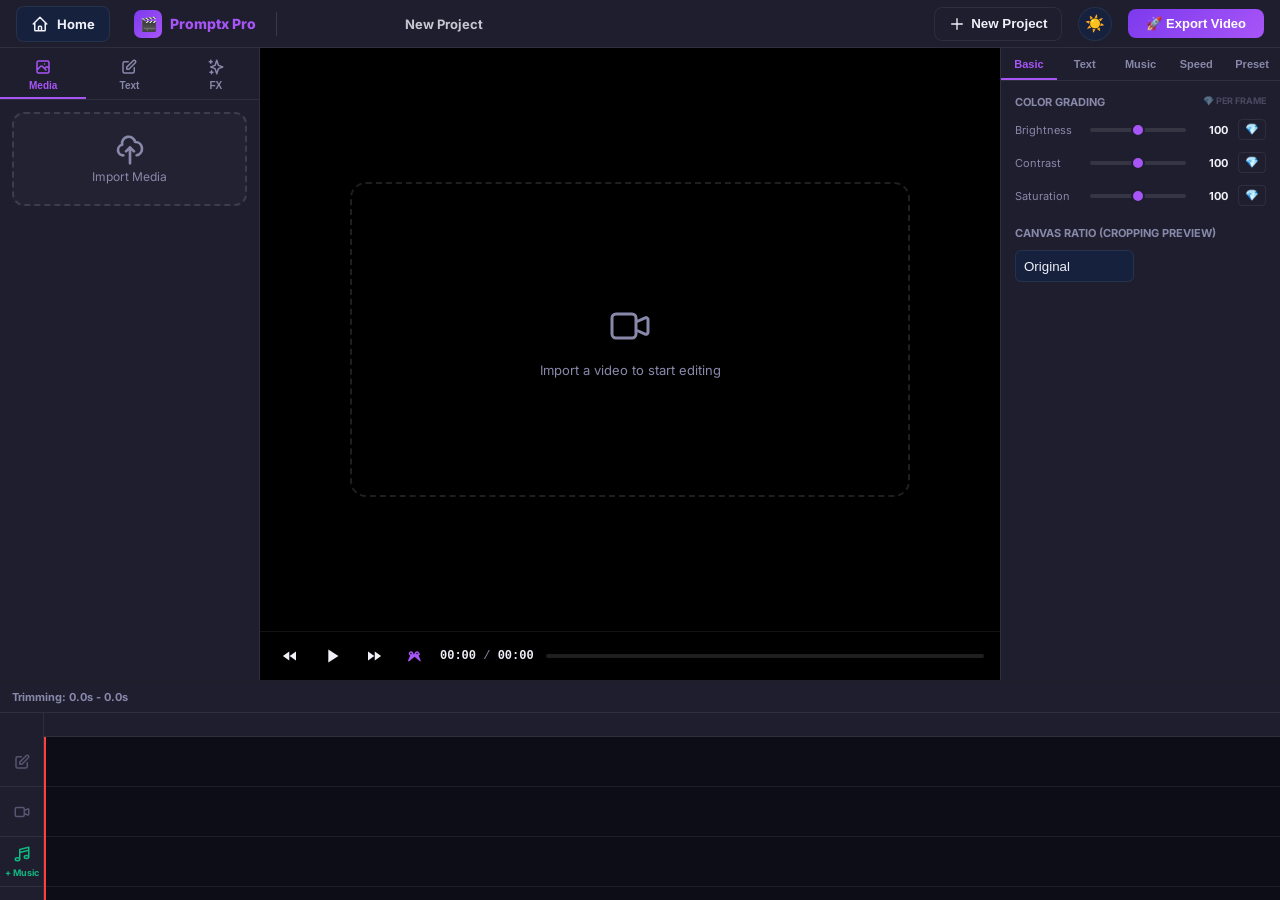
<file: templates/editor.html>
<!DOCTYPE html>
<html lang="en" data-theme="dark">
<head>
  <meta charset="UTF-8">
  <meta name="viewport" content="width=device-width, initial-scale=1.0">
  <title>Promptx Studio — Pro Editor</title>
  <link rel="preconnect" href="https://fonts.googleapis.com">
  <link href="https://fonts.googleapis.com/css2?family=Inter:wght@400;500;600;700;800&family=Bebas+Neue&family=Pacifico&display=swap" rel="stylesheet">
  <style>
    *, *::before, *::after { box-sizing: border-box; margin: 0; padding: 0; }

    :root {
      /* Light Theme Refined */
      --bg: #f8fafc;
      --bg2: #f1f5f9;
      --bg3: #ffffff;
      --card: #ffffff;
      --panel: #ffffff;
      --border: rgba(0,0,0,0.06);
      --border2: rgba(0,0,0,0.12);
      --accent: #6d28d9;
      --accent2: #7c3aed;
      --accent-rgb: 109,40,217;
      --text: #0f172a;
      --muted: #64748b;
      --muted2: #94a3b8;
      --timeline-bg: #f8fafc;
      --track-header-bg: #f1f5f9;
      --clip-bg: linear-gradient(135deg, #6366f1, #8b5cf6);
      --clip-border: #4f46e5;
      --waveform: rgba(255,255,255,0.4);
      --playhead: #ef4444;
      --slider-track: #e2e8f0;
      --radius: 8px;
      --radius2: 12px;
      --transition: 0.18s ease;
      --topbar-h: 48px;
      --lpanel-w: 260px;
      --rpanel-w: 280px;
      --timeline-h: 220px;
      --control-bg: rgba(255,255,255,0.85);
    }

    :root[data-theme="dark"] {
      --bg: #1a1a2e;
      --bg2: #16213e;
      --bg3: #0f3460;
      --card: #1e1e2e;
      --panel: #141420;
      --border: rgba(255,255,255,0.07);
      --border2: rgba(255,255,255,0.12);
      --accent: #7c3aed;
      --accent2: #a855f7;
      --accent-rgb: 124,58,237;
      --text: #f0f0f8;
      --muted: #8888aa;
      --muted2: #555570;
      --timeline-bg: #0d0d18;
      --track-header-bg: #1e1e2e;
      --clip-bg: #1a3a5c;
      --clip-border: #2a5f8f;
      --waveform: #3a5a7c;
      --playhead: #7c3aed;
      --slider-track: rgba(255,255,255,0.1);
      --control-bg: rgba(0,0,0,0.85);
    }

    html, body {
      height: 100%;
      overflow: hidden;
      font-family: 'Inter', sans-serif;
      background: var(--panel);
      color: var(--text);
      font-size: 13px;
    }

    /* ─── LAYOUT ─── */
    .editor-root {
      display: grid;
      grid-template-rows: var(--topbar-h) minmax(0, 1fr) var(--timeline-h);
      grid-template-columns: var(--lpanel-w) minmax(0, 1fr) var(--rpanel-w);
      grid-template-areas:
        "topbar topbar topbar"
        "left   center right"
        "timeline timeline timeline";
      height: 100vh;
      width: 100vw;
      overflow: hidden;
    }

    /* ─── TOP BAR ─── */
    .editor-topbar {
      grid-area: topbar;
      background: var(--card);
      border-bottom: 1px solid var(--border);
      display: flex;
      align-items: center;
      padding: 0 16px;
      gap: 12px;
      z-index: 100;
    }

    .topbar-logo {
      display: flex;
      align-items: center;
      gap: 8px;
      font-weight: 800;
      font-size: 14px;
      color: var(--accent2);
      text-decoration: none;
      margin-right: 8px;
    }

    .topbar-logo-icon { width: 28px; height: 28px; background: linear-gradient(135deg, var(--accent), var(--accent2)); border-radius: 7px; display: flex; align-items: center; justify-content: center; font-size: 14px; }
    .topbar-divider { width: 1px; height: 24px; background: var(--border2); }
    .topbar-btn { background: none; border: none; color: var(--muted); cursor: pointer; padding: 6px 8px; border-radius: var(--radius); font-size: 13px; display: flex; align-items: center; gap: 5px; transition: all var(--transition); white-space: nowrap; }
    .topbar-btn:hover { color: var(--text); background: rgba(255,255,255,0.06); }
    .topbar-btn svg { width: 15px; height: 15px; flex-shrink: 0; }
    .topbar-title { flex: 1; text-align: center; font-weight: 700; font-size: 13px; color: var(--text); opacity: 0.8; }
    .topbar-export { background: linear-gradient(135deg, var(--accent), var(--accent2)); color: #fff; border: none; padding: 7px 18px; border-radius: var(--radius); font-weight: 700; font-size: 13px; cursor: pointer; transition: all var(--transition); display: flex; align-items: center; gap: 6px; }
    .topbar-export:hover { opacity: 0.88; transform: translateY(-1px); }
    .topbar-export:disabled { opacity: 0.5; cursor: not-allowed; transform: none; }

    .theme-toggle {
      background: var(--bg2);
      border: 1px solid var(--border);
      color: var(--text);
      width: 34px;
      height: 34px;
      border-radius: 50%;
      cursor: pointer;
      display: flex;
      align-items: center;
      justify-content: center;
      transition: all var(--transition);
      font-size: 16px;
    }
    .theme-toggle:hover {
      background: var(--bg3);
      border-color: var(--accent);
      transform: scale(1.05);
    }

    /* ─── LEFT PANEL ─── */
    .editor-left { grid-area: left; background: var(--card); border-right: 1px solid var(--border); display: flex; flex-direction: column; overflow: hidden; }
    .left-tabs { display: flex; border-bottom: 1px solid var(--border); overflow-x: auto; scrollbar-width: none; flex-shrink: 0; }
    .left-tab { flex: 1; min-width: 52px; padding: 10px 4px 8px; border: none; background: none; color: var(--muted); cursor: pointer; font-size: 10px; font-weight: 700; text-align: center; display: flex; flex-direction: column; align-items: center; gap: 4px; transition: all var(--transition); position: relative; }
    .left-tab svg { width: 18px; height: 18px; }
    .left-tab:hover { color: var(--text); background: var(--bg2); }
    .left-tab.active { color: var(--accent2); }
    .left-tab.active::after { content: ''; position: absolute; bottom: 0; left: 0; right: 0; height: 2px; background: var(--accent2); }
    .left-panel-body { flex: 1; overflow-y: auto; padding: 12px; scrollbar-width: thin; scrollbar-color: var(--border2) transparent; }
    .left-panel-section { display: none; }
    .left-panel-section.active { display: block; }
    .panel-label { font-size: 10px; font-weight: 700; color: var(--muted); text-transform: uppercase; letter-spacing: 0.08em; margin-bottom: 8px; margin-top: 12px; }
    .panel-label:first-child { margin-top: 0; }

    /* Upload Area */
    .upload-zone { border: 2px dashed var(--border2); border-radius: var(--radius2); padding: 20px 12px; text-align: center; cursor: pointer; transition: all var(--transition); color: var(--muted); font-size: 12px; background: rgba(255,255,255,0.02); }
    .upload-zone:hover { border-color: var(--accent); color: var(--accent2); background: rgba(var(--accent-rgb),0.05); }
    .media-grid { display: grid; grid-template-columns: 1fr 1fr; gap: 6px; margin-top: 10px; }
    .effect-grid { display: grid; grid-template-columns: 1fr 1fr 1fr; gap: 8px; margin-top: 8px; }
    .effect-card { aspect-ratio: 1; background: var(--bg2); border: 1px solid var(--border); border-radius: 8px; cursor: pointer; display: flex; flex-direction: column; align-items: center; justify-content: center; gap: 4px; font-size: 10px; font-weight: 600; color: var(--muted); transition: all var(--transition); text-align: center; padding: 6px; }
    .effect-card:hover { border-color: var(--accent); color: var(--accent2); }
    .effect-card.active { border-color: var(--accent); background: rgba(var(--accent-rgb),0.12); color: var(--accent2); }

    /* ─── CENTER PLAYER ─── */
    .home-btn { 
      display: flex; align-items: center; gap: 8px; 
      text-decoration: none; color: var(--text); font-weight: 700; 
      padding: 8px 14px; border-radius: 8px; transition: var(--transition);
      background: var(--bg2); border: 1px solid var(--border);
    }
    .home-btn:hover { background: var(--bg3); color: var(--accent); border-color: var(--accent); }
    .topbar-action { display: flex; align-items: center; gap: 8px; }
    .new-proj-btn { background: none; border: 1px solid var(--border); color: var(--text); padding: 8px 14px; border-radius: 8px; cursor: pointer; display: flex; align-items: center; gap: 6px; font-weight: 600; transition: var(--transition); }
    .new-proj-btn:hover { background: var(--bg2); border-color: var(--accent); color: var(--accent); }
    .editor-center { 
      grid-area: center; 
      background: #000; 
      display: flex; 
      flex-direction: column; 
      position: relative; 
      overflow: hidden; 
      height: 100%;
    }
    .player-area { 
      flex: 1; 
      width: 100%; 
      display: flex; 
      align-items: center; 
      justify-content: center; 
      position: relative; 
      overflow: hidden; 
      padding: 20px;
    }
    #manualVideoContainer {
      position: relative;
      width: 100%;
      height: 100%;
      display: flex;
      align-items: center;
      justify-content: center;
      overflow: hidden;
    }
    #manualVideo {
      width: 100%;
      height: 100%;
      object-fit: contain; /* Will be toggled to cover on ratio change */
      display: block;
      box-shadow: 0 0 40px rgba(0,0,0,0.5);
    }
    #textOverlayContainer {
      position: absolute;
      pointer-events: none;
      overflow: visible;
    }
    .text-overlay { position: absolute; transform: translate(-50%, -50%); cursor: move; padding: 8px 14px; border-radius: 6px; font-weight: 700; user-select: none; border: 2px solid transparent; transition: border-color 0.15s; pointer-events: all; }
    .text-overlay.selected { border-color: var(--accent); }
    .resize-handle { position: absolute; width: 10px; height: 10px; border-radius: 50%; background: var(--accent); border: 2px solid white; cursor: nwse-resize; }
    .handle-br { bottom: -5px; right: -5px; }

    .video-placeholder-center { width: 100%; aspect-ratio: 16/9; max-width: min(80%, 700px); display: flex; flex-direction: column; align-items: center; justify-content: center; border: 2px dashed var(--border2); border-radius: 16px; color: var(--muted); gap: 12px; cursor: pointer; transition: all var(--transition); }
    .player-controls { width: 100%; background: var(--control-bg); backdrop-filter: blur(12px); border-top: 1px solid var(--border); padding: 8px 16px; display: flex; align-items: center; gap: 12px; flex-shrink: 0; }
    .ctrl-btn { background: none; border: none; color: var(--text); cursor: pointer; padding: 5px; border-radius: 6px; display: flex; align-items: center; justify-content: center; transition: all var(--transition); }
    .ctrl-btn svg { width: 18px; height: 18px; }
    .play-btn svg { width: 22px; height: 22px; fill: var(--text); }
    .timecode { font-family: 'Courier New', monospace; font-size: 12px; color: var(--muted); }
    .timecode span { color: var(--text); font-weight: 700; }
    .seek-bar-wrap { flex: 1; height: 4px; background: var(--border2); border-radius: 2px; position: relative; cursor: pointer; }
    #seekProgress { height: 100%; background: var(--accent2); border-radius: 2px; }
    #manualSeek { position: absolute; inset: -6px 0; width: 100%; opacity: 0; cursor: pointer; }

    /* Overlay */
    .editor-overlay { position: absolute; inset: 0; background: rgba(0,0,0,0.9); display: none; flex-direction: column; align-items: center; justify-content: center; z-index: 500; gap: 16px; }
    .editor-overlay.active { display: flex; }
    .overlay-spinner { width: 44px; height: 44px; border: 3px solid rgba(var(--accent-rgb),0.2); border-top-color: var(--accent2); border-radius: 50%; animation: spin 0.8s linear infinite; }
    @keyframes spin { to { transform: rotate(360deg); } }

    /* ─── RIGHT PANEL ─── */
    .editor-right { grid-area: right; background: var(--card); border-left: 1px solid var(--border); display: flex; flex-direction: column; overflow: hidden; }
    .right-tabs { display: flex; border-bottom: 1px solid var(--border); flex-shrink: 0; }
    .right-tab { flex: 1; padding: 10px 4px; border: none; background: none; color: var(--muted); cursor: pointer; font-size: 11px; font-weight: 700; position: relative; text-align: center; }
    .right-tab.active { color: var(--accent2); }
    .right-tab.active::after { content: ''; position: absolute; bottom: 0; left: 0; right: 0; height: 2px; background: var(--accent2); }
    .right-panel-body { flex: 1; overflow-y: auto; overflow-x: hidden; padding: 14px; scrollbar-width: thin; }
    .right-panel-section { display: none; }
    .right-panel-section.active { display: block; }
    .prop-group { margin-bottom: 20px; }
    .prop-label { font-size: 11px; font-weight: 700; color: var(--muted); text-transform: uppercase; margin-bottom: 10px; display: flex; justify-content: space-between; }
    .prop-row { display: flex; align-items: center; gap: 10px; margin-bottom: 12px; }
    .prop-row label { font-size: 11px; color: var(--muted); min-width: 65px; }
    .prop-slider { flex: 1; min-width: 0; -webkit-appearance: none; height: 4px; background: var(--slider-track); border-radius: 2px; }
    .prop-slider::-webkit-slider-thumb { -webkit-appearance: none; width: 14px; height: 14px; background: var(--accent2); border-radius: 50%; border: 2px solid var(--card); }
    .prop-value { font-size: 11px; font-weight: 700; min-width: 32px; text-align: right; }
    .kf-btn { background: none; border: 1px solid var(--border); padding: 3px 6px; border-radius: 4px; color: var(--muted2); cursor: pointer; font-size: 11px; }
    .kf-btn.active { border-color: var(--accent); color: var(--accent); filter: drop-shadow(0 0 4px var(--accent)); }

    /* ─── TIMELINE ─── */
    .editor-timeline { grid-area: timeline; background: var(--timeline-bg); border-top: 1px solid var(--border); display: flex; flex-direction: column; overflow: hidden; position: relative; }
    .timeline-toolbar { height: 32px; background: var(--card); border-bottom: 1px solid var(--border); display: flex; align-items: center; padding: 0 12px; gap: 12px; z-index: 60; }
    
    .timeline-container { flex: 1; display: flex; position: relative; overflow: hidden; }
    
    .timeline-headers { width: 44px; background: var(--track-header-bg); border-right: 1px solid var(--border); flex-shrink: 0; display: flex; flex-direction: column; padding-top: 24px; z-index: 60; }
    .track-header { height: 50px; border-bottom: 1px solid var(--border); display: flex; align-items: center; justify-content: center; color: var(--muted2); }
    .track-header svg { width: 18px; height: 18px; }
    
    .timeline-scroll { flex: 1; overflow-x: auto; position: relative; scrollbar-width: thin; scrollbar-color: var(--border2) transparent; }
    .timeline-inner { min-width: 100%; height: 100%; position: relative; }
    .tl-ruler { position: absolute; top: 0; left: 0; right: 0; background: var(--card); border-bottom: 1px solid var(--border); height: 24px; z-index: 55; }
    
    .tl-tracks-container { padding-top: 24px; display: flex; flex-direction: column; }
    .tl-track { position: relative; height: 50px; border-bottom: 1px solid var(--border); width: 100%; }
    
    /* Clip Colors */
    .video-clip { position: absolute; top: 4px; bottom: 4px; border-radius: 6px; overflow: hidden; display: flex; align-items: center; cursor: pointer; border: 1.5px solid var(--clip-border); }
    .clip-media { background: var(--clip-bg); box-shadow: 0 1px 3px rgba(0,0,0,0.1); }
    .clip-text { background: #7c3aed; border-color: #a78bfa; }
    .clip-music { background: linear-gradient(90deg, #059669, #10b981); border-color: #065e49; }
    .clip-music-wave { position: absolute; inset: 0; display:flex; align-items:center; justify-content:center; gap:2px; pointer-events:none; padding: 0 14px; overflow:hidden; }
    .clip-music-wave span { display:inline-block; width:2px; border-radius:1px; background:rgba(255,255,255,0.5); animation: waveBar 0.8s ease-in-out infinite alternate; }
    .clip-music-wave span:nth-child(2n) { animation-delay: 0.2s; }
    .clip-music-wave span:nth-child(3n) { animation-delay: 0.4s; }
    @keyframes waveBar { from { height: 4px; } to { height: 100%; } }
    .track-header.music-header { cursor: pointer; color: #10b981; gap: 4px; flex-direction: column; font-size: 9px; font-weight: 700; }
    .track-header.music-header:hover { background: rgba(16,185,129,0.1); }
    
    .clip-label { position: absolute; left: 10px; font-size: 10px; font-weight: 700; color: #fff; white-space: nowrap; pointer-events: none; z-index: 5; text-shadow: 0 1px 2px rgba(0,0,0,0.5); }
    .clip-thumb-strip { display: flex; height: 100%; width: 100%; pointer-events: none; opacity: 0.6; }
    .clip-thumb { height: 100%; flex-shrink: 0; object-fit: cover; }

    .trim-handle { position: absolute; top: 0; bottom: 0; width: 12px; background: rgba(255,255,255,0.25); cursor: ew-resize; z-index: 10; display: flex; align-items: center; justify-content: center; }
    .trim-handle:hover { background: var(--accent2); }
    .trim-handle::after { content: ''; width: 2px; height: 30%; background: #fff; border-radius: 1px; }
    .trim-handle-l { left: 0; border-radius: 4px 0 0 4px; }
    .trim-handle-r { right: 0; border-radius: 0 4px 4px 0; }
    .playhead { position: absolute; top: 0; bottom: 0; width: 2px; background: #ff3e3e; pointer-events: none; z-index: 50; }
    .playhead::before { content: ''; position: absolute; top: 0; left: -5px; width: 12px; height: 12px; background: #ff3e3e; border-radius: 2px 2px 50% 50%; }

    /* VFX Classes & Animation Keyframes */
    .vfx-vhs { filter: saturate(1.2) contrast(1.1); position: relative; }
    .vfx-vhs::after { content: ''; position: absolute; inset: 0; background: linear-gradient(transparent 50%, rgba(0,0,0,0.1) 50%); background-size: 100% 4px; pointer-events: none; opacity: 0.3; }
    .vfx-glitch { animation: glitch 0.2s infinite; }
    @keyframes glitch { 0% { transform: translate(0); } 20% { transform: translate(-2px, 1px); } 40% { transform: translate(-2px, -1px); } 60% { transform: translate(2px, 1px); } 80% { transform: translate(2px, -1px); } 100% { transform: translate(0); } }
    .vfx-grain::after { content: ''; position: absolute; inset: 0; background-image: url("https://www.transparenttextures.com/patterns/p6-dark.png"); opacity: 0.15; pointer-events: none; animation: grain 0.3s steps(5) infinite; }
    @keyframes grain { 0%, 100% { transform: translate(0,0); } 50% { transform: translate(-2%, -2%); } }

    @keyframes text-fade { 0% { opacity: 0; } 100% { opacity: 1; } }
    @keyframes text-pop { 0% { transform: translate(-50%, -50%) scale(0); opacity: 0; } 60% { transform: translate(-50%, -50%) scale(1.15); opacity: 1; } 100% { transform: translate(-50%, -50%) scale(1); opacity: 1; } }
    @keyframes text-slide { 0% { transform: translate(-50%, calc(-50% + 80px)); opacity: 0; } 100% { transform: translate(-50%, -50%); opacity: 1; } }
    @keyframes text-zoom { 0% { transform: translate(-50%, -50%) scale(3); opacity: 0; } 100% { transform: translate(-50%, -50%) scale(1); opacity: 1; } }
    @keyframes text-spin { 0% { transform: translate(-50%, -50%) rotate(-180deg) scale(0); opacity: 0; } 100% { transform: translate(-50%, -50%) rotate(0) scale(1); opacity: 1; } }

    @keyframes vid-fade { 0% { opacity: 0; } 100% { opacity: 1; } }
    @keyframes vid-pop { 0% { transform: scale(0.8); opacity: 0; } 100% { transform: scale(1); opacity: 1; } }
    @keyframes vid-slide { 0% { transform: translateY(50px); opacity: 0; } 100% { transform: translateY(0); opacity: 1; } }
    @keyframes vid-zoom { 0% { transform: scale(1.5); opacity: 0; } 100% { transform: scale(1); opacity: 1; } }
    @keyframes vid-spin { 0% { transform: rotate(-180deg) scale(0); opacity: 0; } 100% { transform: rotate(0) scale(1); opacity: 1; } }

    /* Progress Bar Styles */
    .progress-container { width: 80%; max-width: 300px; height: 10px; background: var(--border2); border-radius: 5px; overflow: hidden; margin-top: 15px; position: relative; }
    #exportProgress { height: 100%; width: 0%; background: linear-gradient(90deg, var(--accent), var(--accent2)); transition: width 0.3s ease; }
    #exportPercent { font-size: 14px; font-weight: 700; color: var(--accent2); margin-top: 8px; }

    /* Tab Switch Classes */
    .hidden { display: none !important; }

    /* ─── MOBILE RESPONSIVENESS ─── */
    @media (max-width: 850px) {
      .editor-root {
        height: auto;
        min-height: 100vh;
        width: 100vw;
        display: flex;
        flex-direction: column;
        overflow-y: auto;
        overflow-x: hidden;
      }

      .editor-topbar {
        height: 56px;
        padding: 0 10px;
        justify-content: space-between;
        position: sticky;
        top: 0;
        mask-image: none;
      }
      
      .home-btn, .new-proj-btn {
        width: 40px;
        height: 40px;
        padding: 0;
        justify-content: center;
        font-size: 0 !important; /* Hide text */
      }
      .home-btn svg, .new-proj-btn svg { width: 22px; height: 22px; margin: 0; }
      
      .topbar-logo { font-size: 0 !important; margin: 0; }
      .topbar-logo-icon { width: 34px; height: 34px; font-size: 18px; }
      
      .topbar-divider, .topbar-title { display: none; }
      
      .editor-center {
        order: 1;
        height: auto;
        min-height: 380px;
        aspect-ratio: 1;
      }
      .player-area { padding: 10px; }
      #manualVideoContainer { width: 100%; height: 100%; max-width: 100% !important; max-height: 100% !important; }

      .editor-left {
        order: 2;
        border-right: none;
        border-bottom: 1px solid var(--border);
        height: 320px;
        flex: none;
      }
      
      .editor-right {
        order: 3;
        border-left: none;
        border-bottom: 1px solid var(--border);
        height: 320px;
        flex: none;
      }
      
      .editor-timeline {
        order: 4;
        height: 220px;
        width: 100%;
        flex: none;
      }

      .left-tab, .right-tab {
        padding: 12px 6px;
        font-size: 11px;
      }
      
      .prop-row label {
        min-width: 50px;
        font-size: 10px;
      }
      
      .timeline-headers { width: 44px; }
      .timeline-toolbar { height: 40px; }
      
      .topbar-action { gap: 6px; }
      .topbar-export {
        padding: 7px 12px;
        font-size: 12px;
        white-space: nowrap;
      }
    }
  </style>
</head>
<body>

<div class="editor-root">
  <!-- TOP BAR -->
  <header class="editor-topbar">
    <a href="/" class="home-btn" title="Back to Home">
      <svg fill="none" stroke="currentColor" viewBox="0 0 24 24" width="18"><path stroke-linecap="round" stroke-linejoin="round" stroke-width="2" d="M3 12l2-2m0 0l7-7 7 7M5 10v10a1 1 0 001 1h3m10-11l2 2m-2-2v10a1 1 0 01-1 1h-3m-6 0a1 1 0 001-1v-4a1 1 0 011-1h2a1 1 0 011 1v4a1 1 0 001 1m-6 0h6"/></svg>
      Home
    </a>
    <div class="topbar-logo" style="margin-left: 12px;"><div class="topbar-logo-icon">🎬</div> Promptx Pro</div>
    <div class="topbar-divider"></div>
    <div class="topbar-title" id="projectTitle">New Project</div>
    
    <div style="flex: 1;"></div>
    
    <div class="topbar-action">
      <button class="new-proj-btn" id="newProjectBtn">
         <svg fill="none" stroke="currentColor" viewBox="0 0 24 24" width="16"><path stroke-linecap="round" stroke-linejoin="round" stroke-width="2" d="M12 4v16m8-8H4"/></svg>
         New Project
      </button>
      <button id="themeToggle" class="theme-toggle" title="Toggle Theme" style="margin: 0 8px;">
        <span id="themeIcon">🌙</span>
      </button>
      <button class="topbar-export" id="exportBtn">🚀 Export Video</button>
    </div>
  </header>

  <!-- LEFT PANEL -->
  <aside class="editor-left">
    <nav class="left-tabs">
      <button class="left-tab active" data-tab="media">
        <svg fill="none" stroke="currentColor" viewBox="0 0 24 24"><path stroke-linecap="round" stroke-linejoin="round" stroke-width="2" d="M4 16l4.586-4.586a2 2 0 012.828 0L16 16m-2-2l1.586-1.586a2 2 0 012.828 0L20 14m-6-6h.01M6 20h12a2 2 0 002-2V6a2 2 0 00-2-2H6a2 2 0 00-2 2v12a2 2 0 002 2z"/></svg>
        Media
      </button>
      <button class="left-tab" data-tab="text">
        <svg fill="none" stroke="currentColor" viewBox="0 0 24 24"><path stroke-linecap="round" stroke-linejoin="round" stroke-width="2" d="M11 5H6a2 2 0 00-2 2v11a2 2 0 002 2h11a2 2 0 002-2v-5m-1.414-9.414a2 2 0 112.828 2.828L11.828 15H9v-2.828l8.586-8.586z"/></svg>
        Text
      </button>
      <button class="left-tab" data-tab="fx">
        <svg fill="none" stroke="currentColor" viewBox="0 0 24 24"><path stroke-linecap="round" stroke-linejoin="round" stroke-width="2" d="M5 3v4M3 5h4M6 17v4m-2-2h4m5-16l2.286 6.857L21 12l-5.714 2.143L13 21l-2.286-6.857L5 12l5.714-2.143L13 3z"/></svg>
        FX
      </button>
    </nav>
    <div class="left-panel-body">
      <div id="media-panel" class="left-panel-section active">
        <div class="upload-zone" onclick="document.getElementById('fileIn').click()">
          <svg fill="none" stroke="currentColor" viewBox="0 0 24 24" style="width:32px; height:32px;"><path stroke-linecap="round" stroke-linejoin="round" stroke-width="2" d="M7 16a4 4 0 01-.88-7.903A5 5 0 1115.9 6L16 6a5 5 0 011 9.9M15 13l-3-3m0 0l-3 3m3-3v12"/></svg>
          <p>Import Media</p>
        </div>
        <input type="file" id="fileIn" accept="video/*" hidden>
        <div id="libraryItems" class="media-grid"></div>
      </div>
      <div id="text-panel" class="left-panel-section">
        <div class="panel-label">Add Text Overlay</div>
        <div style="display:flex; gap:8px;">
          <input type="text" id="textIn" placeholder="Aa" style="flex:1; background:var(--bg2); border:1px solid var(--border); border-radius:6px; padding:6px 10px; color:var(--text);">
          <button id="addTextBtn" style="background:var(--accent); border:none; color:#fff; padding:0 12px; border-radius:6px; font-weight:700;">Add</button>
        </div>
        <div id="textList" style="margin-top:12px; display:flex; flex-direction:column; gap:4px;"></div>
      </div>
      <div id="fx-panel" class="left-panel-section">
        <div class="panel-label">Video Overlays</div>
        <div class="effect-grid">
           <div class="effect-card active" data-vfx="none" onclick="editor.setVFX('overlay','none',this)">None</div>
           <div class="effect-card" data-vfx="vhs" onclick="editor.setVFX('overlay','vhs',this)">VHS</div>
           <div class="effect-card" data-vfx="glitch" onclick="editor.setVFX('overlay','glitch',this)">Glitch</div>
           <div class="effect-card" data-vfx="grain" onclick="editor.setVFX('overlay','grain',this)">Grain</div>
        </div>
        <div class="panel-label">Motion Effects</div>
        <div class="effect-grid">
           <div class="effect-card active" data-vfx="none" onclick="editor.setVFX('motion','none',this)">None</div>
           <div class="effect-card" data-vfx="zoom" onclick="editor.setVFX('motion','zoom',this)">Zoom</div>
           <div class="effect-card" data-vfx="pan-r" onclick="editor.setVFX('motion','pan-r',this)">Pan R</div>
        </div>
      </div>
    </div>
  </aside>

  <!-- CENTER PLAYER -->
  <main class="editor-center">
    <div class="player-area">
      <div id="manualVideoContainer" class="hidden">
        <video id="manualVideo" playsinline></video>
        <div id="textOverlayContainer"></div>
      </div>
      <div id="placeholder" class="video-placeholder-center" onclick="document.getElementById('fileIn').click()">
        <svg fill="none" stroke="currentColor" viewBox="0 0 24 24" width="48"><path stroke-linecap="round" stroke-linejoin="round" stroke-width="1.5" d="M15 10l4.553-2.069A1 1 0 0121 8.87v6.259a1 1 0 01-1.447.894L15 14M3 8a2 2 0 012-2h8a2 2 0 012 2v8a2 2 0 01-2 2H5a2 2 0 01-2-2V8z"/></svg>
        <p>Import a video to start editing</p>
      </div>
    </div>
    <div class="player-controls">
      <button class="ctrl-btn" id="rewindBtn"><svg fill="currentColor" viewBox="0 0 24 24"><path d="M11 18V6l-8.5 6 8.5 6zm.5-6l8.5 6V6l-8.5 6z"/></svg></button>
      <button class="ctrl-btn play-btn" id="playBtn"><svg id="playIcon" fill="currentColor" viewBox="0 0 24 24"><path d="M8 5v14l11-7z"/></svg></button>
      <button class="ctrl-btn" id="forwardBtn"><svg fill="currentColor" viewBox="0 0 24 24"><path d="M13 6v12l8.5-6L13 6zM4 6v12l8.5-6L4 6z"/></svg></button>
      <button class="ctrl-btn" id="splitBtn" title="Split Clip (S)" style="color:var(--accent2);"><svg fill="currentColor" viewBox="0 0 24 24" width="20"><path d="M19 8.5c0-1.66-1.34-3-3-3-.83 0-1.58.34-2.12.88L12 10.12l-1.88-3.74C9.58 5.84 8.83 5.5 8 5.5c-1.66 0-3 1.34-3 3 0 1.25.76 2.31 1.84 2.75L4 18.25V19h1.75l7-6.12 7 6.12H21v-.75l-2.84-7.01c1.08-.44 1.84-1.5 1.84-2.74zM8 9.5c-.55 0-1-.45-1-1s.45-1 1-1 1 .45 1 1-.45 1-1 1zm8 0c-.55 0-1-.45-1-1s.45-1 1-1 1 .45 1 1-.45 1-1 1z"/></svg></button>
      <div class="timecode"><span id="currTime">00:00</span> / <span id="durTime">00:00</span></div>
      <div class="seek-bar-wrap">
        <div id="seekProgress" style="width:0%"></div>
        <input type="range" id="manualSeek" value="0" step="0.01">
      </div>
    </div>
    <div class="editor-overlay" id="loader">
      <div class="overlay-spinner"></div>
      <p style="font-weight:700; margin-bottom: 5px;">Rendering Video...</p>
      <div class="progress-container">
        <div id="exportProgress"></div>
      </div>
      <div id="exportPercent">0%</div>
      <p style="font-size: 11px; opacity: 0.5; margin-top: 8px;">Please do not close the tab</p>
    </div>
  </main>

  <!-- RIGHT PANEL -->
  <aside class="editor-right">
    <nav class="right-tabs">
      <button class="right-tab active" data-rtab="adjust">Basic</button>
      <button class="right-tab" data-rtab="text">Text</button>
      <button class="right-tab" data-rtab="music">Music</button>
      <button class="right-tab" data-rtab="speed">Speed</button>
      <button class="right-tab" data-rtab="anim">Preset</button>
    </nav>
    <div class="right-panel-body">
      <div id="adjust-rtab" class="right-panel-section active">
        <div class="prop-group">
          <div class="prop-label">Color Grading <span style="opacity:0.4; font-size:9px;">💎 per frame</span></div>
          <div class="prop-row">
            <label>Brightness</label>
            <input type="range" class="prop-slider adj-s" data-p="brightness" min="0" max="200" value="100">
            <span class="prop-value" id="v-brightness">100</span>
            <button class="kf-btn" data-kp="brightness">💎</button>
          </div>
          <div class="prop-row">
            <label>Contrast</label>
            <input type="range" class="prop-slider adj-s" data-p="contrast" min="0" max="200" value="100">
            <span class="prop-value" id="v-contrast">100</span>
            <button class="kf-btn" data-kp="contrast">💎</button>
          </div>
          <div class="prop-row">
            <label>Saturation</label>
            <input type="range" class="prop-slider adj-s" data-p="saturate" min="0" max="200" value="100">
            <span class="prop-value" id="v-saturate">100</span>
            <button class="kf-btn" data-kp="saturate">💎</button>
          </div>
        </div>
        <div class="prop-group">
          <div class="prop-label">Canvas Ratio (Cropping Preview)</div>
          <select id="ratioSel" class="prop-slider" style="height:32px; background:var(--bg2); color:var(--text); border:1px solid var(--border); padding:0 8px; border-radius:6px; cursor:pointer;">
             <option value="original">Original</option>
             <option value="16:9">16:9 Widescreen</option>
             <option value="9:16">9:16 Vertical</option>
             <option value="1:1">1:1 Square</option>
          </select>
        </div>
      </div>

      <div id="text-rtab" class="right-panel-section">
        <div class="prop-group">
          <div class="prop-label">Font Style</div>
          <select id="textF" style="width:100%; height:32px; background:var(--bg2); color:var(--text); margin-bottom:12px;">
            <option value="'Inter', sans-serif">Inter (UI Default)</option>
            <option value="Arial, sans-serif">Arial</option>
            <option value="Impact, sans-serif">Impact</option>
            <option value="'Courier New', monospace">Courier New</option>
            <option value="'Times New Roman', serif">Times New Roman</option>
            <option value="'Comic Sans MS', cursive">Comic Sans</option>
            <option value="'Trebuchet MS', sans-serif">Trebuchet MS</option>
            <option value="Georgia, serif">Georgia</option>
            <option value="Verdana, sans-serif">Verdana</option>
            <option value="Tahoma, sans-serif">Tahoma</option>
            <option value="'Bebas Neue', sans-serif">Bebas Neue</option>
            <option value="'Pacifico', cursive">Pacifico</option>
          </select>
          <div class="prop-row"><label>Color</label><input type="color" id="textC" value="#ffffff"></div>
          <div class="prop-row"><label>BG Box</label><input type="checkbox" id="textB" checked></div>
        </div>
        <div class="prop-group">
          <div class="prop-label">Keyframes</div>
          <div class="prop-row" style="justify-content:space-between;"><label>Position</label><button class="kf-btn" data-kp="t-pos">💎 Set</button></div>
          <div class="prop-row" style="justify-content:space-between;"><label>Scale</label><button class="kf-btn" data-kp="t-size">💎 Set</button></div>
        </div>
        <div class="prop-group" style="border-top: 1px solid var(--border); padding-top: 15px;">
           <button id="delTextBtn" style="width:100%; background:rgba(255,107,107,0.1); border:1px solid #ff6b6b; color:#ff6b6b; padding:8px; border-radius:6px; cursor:pointer; font-weight:700; transition: all 0.2s;">🗑️ Delete Layer</button>
        </div>
      </div>

      <div id="music-rtab" class="right-panel-section">
        <div class="prop-group">
           <div class="prop-label" id="musicNameLbl" style="font-weight:700; color:var(--accent); font-size:11px;">No Music Selected</div>
           
           <div class="prop-row" style="margin-top:15px; display:flex; flex-direction:column; align-items:flex-start;">
             <label style="margin-bottom:6px;">Volume</label>
             <input type="range" id="musicVol" min="0" max="2" step="0.1" value="1" style="width:100%;">
           </div>

           <div class="prop-row" style="margin-top:15px; display:flex; flex-direction:column; align-items:flex-start;">
             <label style="margin-bottom:6px;">Audio Offset (Slip)</label>
             <input type="range" id="musicSlip" min="0" max="0" step="0.1" value="0" style="width:100%;">
             <div style="font-size:10px; color:var(--muted); margin-top:5px; align-self:flex-end;" id="musicSlipLbl">0.0s</div>
           </div>
        </div>
      </div>

      <div id="speed-rtab" class="right-panel-section">
         <div class="prop-group">
           <div class="prop-label">Time Remapping</div>
           <input type="range" id="speedS" min="0.1" max="4" step="0.1" value="1" style="width:100%;">
           <div id="speedL" style="text-align:center; font-weight:800; font-size:18px; margin-top:12px; color:var(--accent2);">1.0x</div>
         </div>
      </div>

      <div id="anim-rtab" class="right-panel-section">
        <div class="prop-group">
           <div class="prop-label">Entrance Animation</div>
           <div class="effect-grid">
              <div class="effect-card" data-in="fade">Fade</div>
              <div class="effect-card" data-in="pop">Pop</div>
              <div class="effect-card" data-in="slide">Slide</div>
              <div class="effect-card" data-in="zoom">Zoom</div>
              <div class="effect-card" data-in="spin">Spin</div>
           </div>
           <div class="prop-row" style="margin-top:10px;"><label>Duration</label><input type="range" id="animDur" min="0.1" max="2" value="0.5" step="0.1"></div>
        </div>
      </div>
    </div>
  </aside>

  <!-- TIMELINE -->
  <div class="editor-timeline">
    <div class="timeline-toolbar">
      <div style="font-size:11px; font-weight:700; color:var(--muted);" id="trimL">Trimming: 0.0s - 0.0s</div>
    </div>
    <div class="timeline-container">
      <div class="timeline-headers">
        <div class="track-header" title="Text Track">
          <svg fill="none" stroke="currentColor" viewBox="0 0 24 24"><path stroke-linecap="round" stroke-linejoin="round" stroke-width="2" d="M11 5H6a2 2 0 00-2 2v11a2 2 0 002 2h11a2 2 0 002-2v-5m-1.414-9.414a2 2 0 112.828 2.828L11.828 15H9v-2.828l8.586-8.586z"/></svg>
        </div>
        <div class="track-header" title="Media Track">
          <svg fill="none" stroke="currentColor" viewBox="0 0 24 24"><path stroke-linecap="round" stroke-linejoin="round" stroke-width="2" d="M15 10l4.553-2.069A1 1 0 0121 8.87v6.259a1 1 0 01-1.447.894L15 14M3 8a2 2 0 012-2h8a2 2 0 012 2v8a2 2 0 01-2 2H5a2 2 0 01-2-2V8z"/></svg>
        </div>
        <div class="track-header music-header" title="Import Music" onclick="document.getElementById('musicIn').click()">
          <svg fill="none" stroke="currentColor" viewBox="0 0 24 24" style="width:18px;height:18px;"><path stroke-linecap="round" stroke-linejoin="round" stroke-width="2" d="M9 19V6l12-3v13M9 19c0 1.105-1.343 2-3 2s-3-.895-3-2 1.343-2 3-2 3 .895 3 2zm12-3c0 1.105-1.343 2-3 2s-3-.895-3-2 1.343-2 3-2 3 .895 3 2zM9 10l12-3"/></svg>
          + Music
          <input type="file" id="musicIn" accept="audio/*" hidden>
        </div>
      </div>
      <div class="timeline-scroll" id="tlScroll">
        <div class="timeline-inner" id="tlInner">
          <div class="tl-ruler" id="tlRuler"></div>
          <div class="tl-tracks-container">
            <div class="tl-track" id="textTrack"></div>
            <div class="tl-track" id="mediaTrack"></div>
            <div class="tl-track" id="musicTrack"></div>
          </div>
          <div class="playhead" id="tlPlayhead"></div>
        </div>
      </div>
    </div>
  </div>
</div>

<script>
class ProEditor {
  constructor() {
    this.video = document.getElementById('manualVideo');
    this.vCont = document.getElementById('manualVideoContainer');
    this.pHead = document.getElementById('tlPlayhead');
    this.currT = document.getElementById('currTime');
    this.durT  = document.getElementById('durTime');
    this.seek  = document.getElementById('manualSeek');
    this.sProg = document.getElementById('seekProgress');
    this.tlInner = document.getElementById('tlInner');
    this.textTrack = document.getElementById('textTrack');
    this.mediaTrack = document.getElementById('mediaTrack');
    this.musicTrack = document.getElementById('musicTrack');
    this.loader = document.getElementById('loader');
    this.tlTrack = this.tlInner; // Reference for drag calculations

    this.state = {
      clips: [], // Array of { url, file, dur, srcOffset }
      speed: 1.0, ratio: 'original',
      trimS: 0, trimE: 0,
      adjusts: { brightness:100, contrast:100, saturate:100, kf:{} },
      vfx: { motion:'none', overlay:'none' },
      texts: [], activeId: null,
      music: null  // { file, url, name, start, dur, volume }
    };
    this.currentClipIndex = 0;
    this.switching = false;

    this.pxPerSec = 100;
    this.init();
  }

  init() {
    // Tabs
    document.querySelectorAll('.left-tab').forEach(b => b.onclick = () => this.switchTab('left', b.dataset.tab));
    document.querySelectorAll('.right-tab').forEach(b => b.onclick = () => this.switchTab('right', b.dataset.rtab));

    // Upload
    document.getElementById('fileIn').onchange = e => {
       const file = e.target.files[0];
       if(file) this.loadFile(file);
    };

    // Video Events
    this.video.ontimeupdate = () => { this.onTimeUpdate(); this.syncOverlayRect(); };
    this.video.onloadedmetadata = () => this.onLoaded();
    this.video.onplay = () => { 
        this.syncOverlayRect(); 
        this.syncAudioPlayback(); 
        const icon = document.getElementById('playIcon');
        if(icon) icon.innerHTML = '<path d="M6 19h4V5H6v14zm8-14v14h4V5h-4z"/>';
    };
    this.video.onpause = () => { 
        this.syncAudioPlayback(); 
        const icon = document.getElementById('playIcon');
        if(icon) icon.innerHTML = '<path d="M8 5v14l11-7z"/>';
    };
    this.video.onseeked = () => this.syncAudioPlayback();
    this.video.onresize = () => this.syncOverlayRect();
    window.onresize = () => this.syncOverlayRect();

    document.getElementById('playBtn').onclick = () => this.video.paused ? this.video.play() : this.video.pause();
    document.getElementById('rewindBtn').onclick = () => this.seekGlobal(this.state.trimS);
    document.getElementById('splitBtn').onclick = () => this.splitClip();
    window.addEventListener('keydown', e => {
      if(e.target.tagName === 'INPUT' || e.target.tagName === 'TEXTAREA') return;
      if(e.key.toLowerCase() === 's') this.splitClip();
      if(e.key === ' ') { e.preventDefault(); this.video.paused ? this.video.play() : this.video.pause(); }
    });
    this.seek.oninput = () => { this.seekGlobal(parseFloat(this.seek.value)); this.applyKF(); };

    // Theme Toggle
    const themeBtn = document.getElementById('themeToggle');
    const themeIcon = document.getElementById('themeIcon');
    const root = document.documentElement;

    const applyTheme = (t) => {
      root.setAttribute('data-theme', t);
      localStorage.setItem('theme', t);
      if(themeIcon) themeIcon.innerText = t === 'dark' ? '☀️' : '🌙';
    };

    const savedTheme = localStorage.getItem('theme') || 'dark';
    applyTheme(savedTheme);

    if(themeBtn) {
      themeBtn.onclick = () => {
        const curr = root.getAttribute('data-theme') === 'dark' ? 'light' : 'dark';
        applyTheme(curr);
      };
    }

    // Adjustments
    document.querySelectorAll('.adj-s').forEach(s => {
      s.oninput = () => {
        const p = s.dataset.p; this.state.adjusts[p] = s.value;
        const vEl = document.getElementById('v-'+p);
        if(vEl) vEl.innerText = s.value;
        this.applyAdjusts();
      }
    });

    // Speed
    document.getElementById('speedS').oninput = e => {
      this.state.speed = e.target.value;
      this.video.playbackRate = e.target.value;
      document.getElementById('speedL').innerText = e.target.value + 'x';
    };

    // VFX & Entrance Animations
    document.querySelectorAll('.effect-card').forEach(c => {
      c.onclick = () => {
        // Handle Entrance Animations
        if(c.dataset.in) {
          const tIn = c.dataset.in;
          if (this.state.activeId) {
             const t = this.state.texts.find(x => x.id === this.state.activeId);
             if(t) {
               t.anim = tIn;
               t.animDur = parseFloat(document.getElementById('animDur').value || 0.5);
               this.renderTexts();
             }
          }
          this.setVFX('in', tIn, c);
        }
        
        // Handle Global VFX Overlays
        if(c.dataset.vfx) {
          this.setVFX('overlay', c.dataset.vfx, c);
        }
      };
    });

    // Canvas Ratio
    document.getElementById('ratioSel').onchange = e => {
       this.state.ratio = e.target.value;
       
       this.vCont.style.width = 'auto';
       this.vCont.style.height = 'auto';

       if (this.state.ratio === '16:9') {
          this.vCont.style.aspectRatio = '16/9';
          this.vCont.style.maxWidth = 'min(80%, 700px)';
          this.vCont.style.maxHeight = '100%';
          this.video.style.objectFit = 'cover';
       } else if (this.state.ratio === '9:16') {
          this.vCont.style.aspectRatio = '9/16';
          this.vCont.style.maxWidth = 'min(50%, 400px)';
          this.vCont.style.maxHeight = '100%';
          this.video.style.objectFit = 'cover';
       } else if (this.state.ratio === '1:1') {
          this.vCont.style.aspectRatio = '1/1';
          this.vCont.style.maxWidth = 'min(60%, 500px)';
          this.vCont.style.maxHeight = '100%';
          this.video.style.objectFit = 'cover';
       } else {
          this.vCont.style.width = '100%';
          this.vCont.style.height = '100%';
          this.vCont.style.aspectRatio = 'auto'; // Fallback to original
          this.vCont.style.maxWidth = '100%';
          this.video.style.objectFit = 'contain';
       }
       setTimeout(() => this.syncOverlayRect(), 50);
    };

    document.getElementById('animDur').oninput = e => {
      this.state.vfx.inDur = parseFloat(e.target.value);
      if (this.state.activeId) {
         const t = this.state.texts.find(x => x.id === this.state.activeId);
         if(t) { t.animDur = this.state.vfx.inDur; this.renderTexts(); }
      }
    };

    // Music import
    document.getElementById('musicIn').onchange = e => {
      const file = e.target.files[0];
      if(!file) return;
      const url = URL.createObjectURL(file);
      const audio = new Audio(url);
      audio.onloadedmetadata = () => {
        let actualDur = audio.duration;
        if (!actualDur || actualDur === Infinity || isNaN(actualDur)) actualDur = 30; // Browser fallback for Blob URLs

        this.state.music = {
          file, url, audio, offset: 0,
          name: file.name.replace(/\.[^.]+$/, ''),
          start: 0,
          dur: Math.min(this.video.duration || actualDur, actualDur),
          volume: 1.0,
          audioDur: actualDur
        };
        
        document.getElementById('musicNameLbl').innerText = '♪ ' + this.state.music.name.substring(0, 20);
        document.getElementById('musicVol').value = 1.0;
        
        const slider = document.getElementById('musicSlip');
        slider.max = Math.max(0, actualDur - this.state.music.dur);
        slider.value = 0;
        document.getElementById('musicSlipLbl').innerText = '0.0s / ' + actualDur.toFixed(1) + 's';
        
        this.renderMusicTrack();
        this.switchTab('right', 'music');
      };
    };

    // Music export additions handled below...
    document.getElementById('musicSlip').oninput = e => {
      if(!this.state.music) return;
      this.state.music.offset = parseFloat(e.target.value);
      document.getElementById('musicSlipLbl').innerText = this.state.music.offset.toFixed(1) + 's / ' + this.state.music.audioDur.toFixed(1) + 's';
      if (!this.video.paused) this.syncAudioPlayback();
    };
    document.getElementById('musicVol').oninput = e => {
      if(!this.state.music) return;
      this.state.music.volume = parseFloat(e.target.value);
      this.syncAudioPlayback();
    };

    // Text
    document.getElementById('addTextBtn').onclick = () => this.addText(document.getElementById('textIn').value);
    document.getElementById('delTextBtn').onclick = () => this.deleteText(this.state.activeId);
    
    // Keyframes
    document.querySelectorAll('.kf-btn').forEach(b => b.onclick = () => this.toggleKF(b.dataset.kp));

    // Text Property Controls
    document.getElementById('textF').onchange = e => {
      const t = this.state.texts.find(x => x.id === this.state.activeId);
      if(t) { t.font = e.target.value; this.renderTexts(); }
    };
    document.getElementById('textC').oninput = e => {
      const t = this.state.texts.find(x => x.id === this.state.activeId);
      if(t) { t.color = e.target.value; this.renderTexts(); }
    };
    document.getElementById('textB').onchange = e => {
      const t = this.state.texts.find(x => x.id === this.state.activeId);
      if(t) { t.bg = e.target.checked; this.renderTexts(); }
    };

    // New Project Reset
    document.getElementById('newProjectBtn').onclick = () => this.newProject();

    // Check query params
    const params = new URLSearchParams(window.location.search);
    const vUrl = params.get('video'); 
    
    // Explicitly check for video param first
    if(vUrl) {
        this.loadUrl(vUrl);
        // Clean URL params after load to prevent "Sticky Refresh"
        window.history.replaceState({}, document.title, window.location.pathname);
    } else {
        // Only fallback to session if we have NO query param (Resume flow)
        const lastUrl = sessionStorage.getItem('last_video_url');
        if (lastUrl) this.loadUrl(lastUrl);
    }
  }

  newProject() {
    if(confirm("Are you sure you want to start a new project? Your current edits will be cleared.")) {
      sessionStorage.removeItem('last_video_url');
      window.location.href = '/editor';
    }
  }

  syncOverlayRect() {
    if (!this.video || !this.vCont) return;
    const vRect = this.video.getBoundingClientRect();
    const cont = document.getElementById('textOverlayContainer');
    if (cont) {
      const parentRect = this.video.parentElement.getBoundingClientRect();
      cont.style.width = vRect.width + 'px';
      cont.style.height = vRect.height + 'px';
      cont.style.left = (vRect.left - parentRect.left) + 'px';
      cont.style.top = (vRect.top - parentRect.top) + 'px';
    }
  }

  getTotalDuration() {
    const d = this.state.clips.reduce((sum, c) => sum + (parseFloat(c.dur) || 0), 0);
    return isNaN(d) ? 0 : d;
  }

  getGlobalTime() {
    if(!this.state.clips.length) return 0;
    let t = 0;
    for(let i=0; i < this.currentClipIndex; i++) t += this.state.clips[i].dur;
    const currentClip = this.state.clips[this.currentClipIndex];
    const offset = currentClip.srcOffset || 0;
    return t + (this.video.currentTime - offset);
  }

  seekGlobal(t) {
    if(!this.state.clips.length) return;
    let acc = 0;
    for(let i=0; i<this.state.clips.length; i++) {
       let c = this.state.clips[i];
       if(t < acc + c.dur || i === this.state.clips.length - 1) {
          const relativePos = t - acc;
          const targetTime = (c.srcOffset || 0) + relativePos;
          
          if (this.currentClipIndex !== i) {
             const prevUrl = this.state.clips[this.currentClipIndex]?.url;
             this.currentClipIndex = i;
             if (c.url !== prevUrl) {
                 this.video.src = c.url;
                 this.video.load();
             }
          }
          this.video.currentTime = targetTime;
          return;
       }
       acc += c.dur;
    }
  }

  loadUrl(url, isAppend) {
    if(!isAppend) {
       this.state.clips = [];
       this.currentClipIndex = 0;
    }
    this.video.src = url;
    document.getElementById('placeholder').classList.add('hidden');
    this.vCont.classList.remove('hidden');
    this.video.load();
    // onLoaded will catch this and add to clips if missing
  }

  loadFile(file, isAppend) {
    const url = URL.createObjectURL(file);
    // Wait for metdata to get dur
    const tempVid = document.createElement('video');
    tempVid.src = url;
    tempVid.onloadedmetadata = () => {
       const dur = tempVid.duration;
       this.state.clips.push({ file, url, dur, srcOffset: 0 });
       if (!isAppend) {
           this.loadUrl(url, false);
           this.onLoaded(true);
       } else {
           // Merely appending, do not change current video src if playing first one
           this.onLoaded(false); 
       }
    };
  }

  syncDurations() {
    // Ensure all clips have a non-zero duration. If it's the current clip, sync from main video
    this.state.clips.forEach((c, i) => {
        if ((!c.dur || isNaN(c.dur) || c.dur === 0) && i === this.currentClipIndex) {
            c.dur = this.video.duration || 0;
        }
    });
  }

  onLoaded(isFirstLoad = false) {
    this.syncDurations();

    // If we have a video source but no clips yet, we must register the first clip
    // Removed the location.href check as it was too restrictive
    if (this.state.clips.length === 0 && this.video.src && this.video.src.length > 5) {
        const d = this.video.duration;
        if (d && !isNaN(d) && d > 0 && d !== Infinity) {
            this.state.clips.push({ url: this.video.src, dur: d, srcOffset: 0 });
            isFirstLoad = true;
        } else {
            // Keep polling until browser captures duration
            setTimeout(() => this.onLoaded(isFirstLoad), 250);
            return;
        }
    }

    const dur = this.getTotalDuration();
    if(!dur || isNaN(dur) || dur === 0) {
       // If we have clips but duration is 0, we might still be loading metadata
       if (this.state.clips.length > 0) {
          setTimeout(() => this.onLoaded(isFirstLoad), 200);
       }
       return;
    }
    
    // Only reset global trim if it's the very first load
    if (isFirstLoad) {
      this.state.trimE = dur;
      this.state.trimS = 0;
    } else {
      // If we appended a clip, extend the trim end to the new total duration
      this.state.trimE = dur;
    }
    
    this.durT.innerText = this.fmt(dur);
    this.seek.max = dur;
    const w = dur * this.pxPerSec + 250; 
    this.tlInner.style.width = w + 'px';
    
    this.renderTimeline();
    this.syncOverlayRect();
    this.generateThumbnails();
  }

  renderTimeline() {
    this.textTrack.innerHTML = '';
    this.mediaTrack.innerHTML = '';
    const dur = this.getTotalDuration();

    let acc = 0;
    // 1. Render Media Clips (Bottom Track)
    if (this.state.clips.length > 0) {
      this.state.clips.forEach((c, idx) => {
         const cliDur = parseFloat(c.dur) || 0;
         if (cliDur <= 0) return;

         const mClip = document.createElement('div');
         mClip.className = 'video-clip clip-media';
         mClip.style.left = (acc * this.pxPerSec) + 'px'; 
         mClip.style.width = (cliDur * this.pxPerSec) + 'px';
         
         const label = document.createElement('div');
         label.innerText = `Clip ${idx+1}`;
         label.style.fontWeight = '700'; label.style.padding = '4px 8px'; label.style.color = 'var(--bg)';
         mClip.appendChild(label);

         // Add delete button to media clip
         const del = document.createElement('button');
         del.innerHTML = '×';
         del.style.cssText = 'position:absolute; right:4px; top:4px; border:none; background:rgba(0,0,0,0.3); color:#fff; border-radius:50%; width:18px; height:18px; cursor:pointer; display:flex; align-items:center; justify-content:center; font-size:14px; z-index:20;';
         del.onclick = (e) => { e.stopPropagation(); this.deleteClip(idx); };
         mClip.appendChild(del);

         this.mediaTrack.appendChild(mClip);
         
         acc += cliDur;
      });
    }
    
    // The Add Clip Button (Always show this!)
    const addBtn = document.createElement('button');
    addBtn.className = 'upload-zone';
    addBtn.style.position = 'absolute';
    addBtn.style.left = (acc * this.pxPerSec + 8) + 'px';
    addBtn.style.top = '12px';
    addBtn.style.padding = '12px 16px';
    addBtn.style.background = 'var(--bg2)';
    addBtn.style.color = 'var(--text)';
    addBtn.style.zIndex = '50';
    addBtn.innerHTML = '+ Add Video';
    addBtn.onclick = () => {
       const f = document.createElement('input');
       f.type = 'file'; f.accept = 'video/*';
       f.onchange = e => { if (e.target.files[0]) this.loadFile(e.target.files[0], true); };
       f.click();
    };
    this.mediaTrack.appendChild(addBtn);

    // 2. Global Trim Handles (Only if we have a total duration)
    const clipWrap = document.createElement('div');
    clipWrap.style.left = '0'; clipWrap.style.top = '0'; clipWrap.style.height = '100%'; clipWrap.style.position = 'absolute';
    clipWrap.style.width = (dur * this.pxPerSec) + 'px';
    clipWrap.style.pointerEvents = 'none';

    const hL = document.createElement('div'); hL.className='trim-handle trim-handle-l'; hL.style.pointerEvents = 'all';
    const hR = document.createElement('div'); hR.className='trim-handle trim-handle-r'; hR.style.pointerEvents = 'all';
    hL.onmousedown = e => this.startTrim(e, 'S');
    hR.onmousedown = e => this.startTrim(e, 'E');
    
    clipWrap.appendChild(hL); clipWrap.appendChild(hR);
    this.mediaTrack.appendChild(clipWrap);
    this.clipEl = clipWrap;

    // 2. Render Text Clips (Top Track)
    this.state.texts.forEach(t => {
       const tClip = document.createElement('div');
       tClip.className = 'video-clip clip-text' + (this.state.activeId === t.id ? ' active' : '');
       tClip.style.left = (t.start * this.pxPerSec) + 'px'; 
       tClip.style.width = (t.dur * this.pxPerSec) + 'px';
       
       const label = document.createElement('div');
       label.className = 'clip-label';
       label.innerText = t.val.substring(0, 15) + (t.val.length > 15 ? '...' : '');
       tClip.appendChild(label);

       // Trim Handles for Text
       const thL = document.createElement('div'); thL.className='trim-handle trim-handle-l';
       const thR = document.createElement('div'); thR.className='trim-handle trim-handle-r';
       thL.onmousedown = e => { e.stopPropagation(); this.startTrimText(e, t, 'L', tClip); };
       thR.onmousedown = e => { e.stopPropagation(); this.startTrimText(e, t, 'R', tClip); };
       tClip.appendChild(thL); tClip.appendChild(thR);
       
       tClip.onmousedown = e => { 
         if(e.target.className.includes('trim-handle')) return;
         this.startMoveTextClip(e, t, tClip); 
       };
       tClip.onclick = () => { this.state.activeId = t.id; this.syncTextPanel(t); this.renderTexts(); this.renderTimeline(); };
       this.textTrack.appendChild(tClip);
    });

    this.updateTrimUI();
  }

  renderMusicTrack() {
    this.musicTrack.innerHTML = '';
    const m = this.state.music;
    if(!m) return;
    const dur = this.video.duration || m.audioDur;

    const mClip = document.createElement('div');
    mClip.className = 'video-clip clip-music';
    mClip.style.left = (m.start * this.pxPerSec) + 'px';
    mClip.style.width = (m.dur * this.pxPerSec) + 'px';

    // Animated waveform
    const wave = document.createElement('div');
    wave.className = 'clip-music-wave';
    const barCount = Math.max(8, Math.floor(m.dur * this.pxPerSec / 8));
    for(let i = 0; i < barCount; i++) {
      const bar = document.createElement('span');
      const h = 20 + Math.random() * 60;
      bar.style.height = h + '%';
      bar.style.animationDelay = (Math.random() * 0.6) + 's';
      bar.style.animationDuration = (0.5 + Math.random() * 0.5) + 's';
      wave.appendChild(bar);
    }
    mClip.appendChild(wave);

    // Label
    const label = document.createElement('div');
    label.className = 'clip-label';
    label.innerText = '♪ ' + (m.name || 'Music').substring(0, 20);
    mClip.appendChild(label);

    // Trim handles
    const hL = document.createElement('div'); hL.className = 'trim-handle trim-handle-l';
    const hR = document.createElement('div'); hR.className = 'trim-handle trim-handle-r';
    hL.onpointerdown = e => { e.stopPropagation(); e.target.setPointerCapture(e.pointerId); this.startTrimMusic(e, 'L', mClip); };
    hR.onpointerdown = e => { e.stopPropagation(); e.target.setPointerCapture(e.pointerId); this.startTrimMusic(e, 'R', mClip); };
    mClip.appendChild(hL); mClip.appendChild(hR);

    mClip.onpointerdown = e => {
      if(e.target.classList.contains('trim-handle')) return;
      e.target.setPointerCapture(e.pointerId);
      this.startMoveMusic(e, mClip);
    };

    // Right-click to remove
    mClip.oncontextmenu = e => { e.preventDefault(); this.state.music = null; this.renderMusicTrack(); };

    this.musicTrack.appendChild(mClip);
  }

  startTrimMusic(e, side, mClip) {
    e.preventDefault(); e.stopPropagation();
    const m = this.state.music;
    const startX = e.clientX;
    const startStart = m.start;
    const startDur = m.dur;

    const move = mev => {
      const dx = (mev.clientX - startX) / this.pxPerSec;
      if(side === 'L') {
        const newStart = Math.max(0, Math.min(startStart + startDur - 0.1, startStart + dx));
        m.dur = Math.max(0.1, startDur + (startStart - newStart));
        m.start = newStart;
      } else {
        m.dur = Math.max(0.1, Math.min(m.audioDur - m.offset, startDur + dx)); // Don't exceed track length minus offset
      }
      
      const maxOff = Math.max(0, m.audioDur - m.dur);
      if(m.offset > maxOff) { m.offset = maxOff; document.getElementById('musicSlip').value = maxOff; }
      document.getElementById('musicSlip').max = maxOff;

      mClip.style.left = (m.start * this.pxPerSec) + 'px';
      mClip.style.width = (m.dur * this.pxPerSec) + 'px';
    };

    const up = uev => {
      document.removeEventListener('pointermove', move);
      document.removeEventListener('pointerup', up);
    };
    document.addEventListener('pointermove', move);
    document.addEventListener('pointerup', up);
  }

  startMoveMusic(e, mClip) {
    e.preventDefault(); e.stopPropagation();
    const m = this.state.music;
    const startX = e.clientX;
    const startT = m.start;

    const move = mev => {
      const dx = (mev.clientX - startX) / this.pxPerSec;
      m.start = Math.max(0, startT + dx);
      mClip.style.left = (m.start * this.pxPerSec) + 'px';
    };

    const up = () => {
      document.removeEventListener('pointermove', move);
      document.removeEventListener('pointerup', up);
    };
    document.addEventListener('pointermove', move);
    document.addEventListener('pointerup', up);
  }

  async generateThumbnails() {
    const strip = document.getElementById('thumbStrip');
    if(!strip) return;
    strip.innerHTML = '';
    
    const count = Math.ceil(this.video.duration / 2); // 1 thumb every 2 seconds
    const canvas = document.createElement('canvas');
    const ctx = canvas.getContext('2d');
    canvas.width = 160; canvas.height = 90;

    const tempVideo = document.createElement('video');
    tempVideo.src = this.video.src;
    tempVideo.muted = true;
    await new Promise(r => tempVideo.onloadedmetadata = r);

    for(let i=0; i<count; i++) {
       tempVideo.currentTime = i * 2;
       await new Promise(r => tempVideo.onseeked = r);
       ctx.drawImage(tempVideo, 0, 0, 160, 90);
       const img = new Image();
       img.src = canvas.toDataURL('image/jpeg', 0.5);
       img.className = 'clip-thumb';
       strip.appendChild(img);
    }
  }

  startTrim(e, type) {
    e.preventDefault();
    const dur = this.getTotalDuration();
    const move = mev => {
      const rect = this.tlTrack.getBoundingClientRect();
      const x = mev.clientX - rect.left;
      const t = Math.max(0, Math.min(dur, x / this.pxPerSec));
      if(type === 'S') this.state.trimS = t; else this.state.trimE = t;
      this.updateTrimUI();
    };
    window.onmousemove = move;
    window.onmouseup = () => { 
      window.onmousemove = null; 
      this.seekGlobal(type==='S' ? this.state.trimS : this.state.trimE);
      window.onmouseup = null;
    };
  }

  updateTrimUI() {
    if(!this.clipEl) return;
    this.clipEl.style.left = (this.state.trimS * this.pxPerSec) + 'px';
    this.clipEl.style.width = ((this.state.trimE - this.state.trimS) * this.pxPerSec) + 'px';
    document.getElementById('trimL').innerText = `Trimming: ${this.state.trimS.toFixed(1)}s - ${this.state.trimE.toFixed(1)}s`;
  }

  onTimeUpdate() {
    if (this.switching) return;
    const totalDur = this.getTotalDuration();
    const gt = this.getGlobalTime();
    
    if(this.currT) this.currT.innerText = this.fmt(gt);
    if(this.seek) this.seek.value = gt;
    if(this.sProg) this.sProg.style.width = (gt / totalDur * 100) + '%';
    if(this.pHead) this.pHead.style.left = (gt * this.pxPerSec) + 'px';
    
    this.applyKF();
    
    // Auto-advance logic
    const currentClip = this.state.clips[this.currentClipIndex];
    if (currentClip) {
        const clipEndTimeInFile = (currentClip.srcOffset || 0) + currentClip.dur;
        if (this.video.currentTime >= clipEndTimeInFile - 0.05 && !this.video.paused) {
           if (this.currentClipIndex < this.state.clips.length - 1) {
              this.switching = true;
              this.currentClipIndex++;
              const nextClip = this.state.clips[this.currentClipIndex];
              const wasPlaying = !this.video.paused;
              
              const prevUrl = currentClip.url;
              if (nextClip.url !== prevUrl) {
                  this.video.src = nextClip.url;
                  this.video.load();
              }
              this.video.currentTime = nextClip.srcOffset || 0;

              if (wasPlaying) {
                 this.video.play().then(() => this.switching = false).catch(() => this.switching = false);
              } else {
                 this.switching = false;
              }
              return;
           } else if (gt >= this.state.trimE) {
               this.seekGlobal(this.state.trimS);
           }
        }
    }

    if(gt >= this.state.trimE && !this.video.paused) {
      this.seekGlobal(this.state.trimS);
    }
    this.syncAudioPlayback();
  }

  splitClip() {
    if(!this.state.clips.length) return;
    const idx = this.currentClipIndex;
    const clip = this.state.clips[idx];
    const ct = this.video.currentTime;
    const relT = ct - (clip.srcOffset || 0);

    if(relT < 0.1 || relT > clip.dur - 0.1) return;

    const firstPartDur = relT;
    const secondPartDur = clip.dur - relT;
    const secondPartOffset = (clip.srcOffset || 0) + relT;

    const newClip = JSON.parse(JSON.stringify(clip));
    newClip.dur = secondPartDur;
    newClip.srcOffset = secondPartOffset;

    clip.dur = firstPartDur;
    this.state.clips.splice(idx + 1, 0, newClip);
    
    this.renderTimeline();
    this.onTimeUpdate();
  }

  deleteClip(idx) {
    if (this.state.clips.length <= 1) return;
    this.state.clips.splice(idx, 1);
    if (this.currentClipIndex >= this.state.clips.length) {
        this.currentClipIndex = this.state.clips.length - 1;
    }
    // Update src if needed
    const c = this.state.clips[this.currentClipIndex];
    if (this.video.src !== c.url) {
        this.video.src = c.url;
        this.video.load();
    }
    this.video.currentTime = c.srcOffset || 0;
    this.renderTimeline();
    this.onTimeUpdate();
  }

  syncAudioPlayback() {
    const m = this.state.music;
    if(!m || !m.audio) return;
    const vt = this.video.currentTime;

    m.audio.volume = m.volume;
    
    const targetAudioTime = (vt - m.start) + (m.offset || 0);

    // Check if video is playing and we are inside the music clip window
    if (!this.video.paused && vt >= m.start && vt < (m.start + m.dur)) {
      if (m.audio.paused) {
        m.audio.currentTime = targetAudioTime;
        m.audio.play();
      } else {
        // sync if drifted too much (> 0.2s)
        if (Math.abs(m.audio.currentTime - targetAudioTime) > 0.2) {
          m.audio.currentTime = targetAudioTime;
        }
      }
    } else {
      if (!m.audio.paused) {
        m.audio.pause();
      }
    }
  }

  switchTab(area, tab) {
    const list = area === 'left' ? '.left-tab, .left-panel-section' : '.right-tab, .right-panel-section';
    document.querySelectorAll(list).forEach(el => el.classList.remove('active'));
    document.querySelectorAll(`[data-tab="${tab}"], [data-rtab="${tab}"], #${tab}-panel, #${tab}-rtab`).forEach(el => el.classList.add('active'));
  }

  startTrimText(e, t, side, tClip) {
    e.preventDefault();
    const startX = e.clientX;
    const startStart = t.start;
    const startDur = t.dur;
    const move = mev => {
      const dx = (mev.clientX - startX) / this.pxPerSec;
      if(side === 'L') {
        const newStart = Math.max(0, Math.min(startStart + startDur - 0.1, startStart + dx));
        t.dur = startDur + (startStart - newStart);
        t.start = newStart;
      } else {
        t.dur = Math.max(0.1, Math.min(this.video.duration - t.start, startDur + dx));
      }
      tClip.style.left = (t.start * this.pxPerSec) + 'px';
      tClip.style.width = (t.dur * this.pxPerSec) + 'px';
      this.renderTexts();
    };
    document.onmousemove = move;
    document.onmouseup = () => { document.onmousemove = null; document.onmouseup = null; };
  }

  startMoveTextClip(e, t, tClip) {
    e.preventDefault();
    const startX = e.clientX;
    const startT = t.start;
    const move = mev => {
      const dx = (mev.clientX - startX) / this.pxPerSec;
      t.start = Math.max(0, Math.min(this.video.duration - t.dur, startT + dx));
      tClip.style.left = (t.start * this.pxPerSec) + 'px';
      this.renderTexts();
    };
    document.onmousemove = move;
    document.onmouseup = () => { document.onmousemove = null; document.onmouseup = null; };
  }

  addText(txt) {
    if(!txt) return;
    const t = { 
      id: Date.now(), 
      val: txt, 
      x: 50, y: 50, 
      size: 40, 
      start: this.video.currentTime,
      dur: Math.min(2, this.video.duration - this.video.currentTime),
      color: document.getElementById('textC').value || '#ffffff', 
      font: document.getElementById('textF').value || "'Inter', sans-serif",
      bg: document.getElementById('textB').checked, 
      kf: {} 
    };
    this.state.texts.push(t);
    this.state.activeId = t.id;
    this.renderTexts();
    this.renderTimeline();
    this.syncTextPanel(t);
    document.getElementById('textIn').value = '';
    this.switchTab('right', 'text');
  }

  syncTextPanel(t) {
    if(!t) return;
    document.getElementById('textF').value = t.font || "'Inter', sans-serif";
    document.getElementById('textC').value = t.color || "#ffffff";
    document.getElementById('textB').checked = t.bg !== false;
  }

  renderTexts() {
    const cont = document.getElementById('textOverlayContainer');
    const list = document.getElementById('textList');
    if(!cont || !list) return;
    cont.innerHTML = ''; list.innerHTML = '';
    const ct = this.video.currentTime;

    this.state.texts.forEach(t => {

      // ── LEFT SIDEBAR: always show every text layer ──
      const item = document.createElement('div');
      item.className = 'text-list-item';
      item.style.cssText = `display:flex; justify-content:space-between; align-items:center; padding:8px; background:var(--bg2); border-radius:4px; font-size:12px; margin-bottom:4px; border:1px solid ${this.state.activeId === t.id ? 'var(--accent)' : 'transparent'};`;

      const info = document.createElement('div');
      info.style.overflow = 'hidden';
      const name = document.createElement('span');
      name.innerText = t.val;
      name.style.cssText = 'cursor:pointer; display:block; font-weight:600;';
      const timing = document.createElement('span');
      timing.innerText = `${t.start.toFixed(1)}s — ${(t.start + t.dur).toFixed(1)}s`;
      timing.style.cssText = 'font-size:10px; color:var(--muted); display:block;';
      info.appendChild(name);
      info.appendChild(timing);

      const delBtn = document.createElement('button');
      delBtn.innerHTML = '🗑️';
      delBtn.style.cssText = 'background:none; border:none; cursor:pointer; padding:0 4px; flex-shrink:0;';
      delBtn.onclick = e => { e.stopPropagation(); this.deleteText(t.id); };

      item.onclick = () => { this.state.activeId = t.id; this.syncTextPanel(t); this.renderTexts(); };
      item.appendChild(info);
      item.appendChild(delBtn);
      list.appendChild(item);

      // ── CANVAS OVERLAY: only show if playhead is within clip range ──
      if(ct < t.start || ct > (t.start + t.dur)) return;

      const div = document.createElement('div');
      div.className = 'text-overlay' + (this.state.activeId === t.id ? ' selected' : '');
      div.innerText = t.val;
      div.style.left = t.x + '%'; div.style.top = t.y + '%';
      div.style.fontSize = t.size + 'px'; div.style.color = t.color;
      div.style.fontFamily = t.font || "'Inter', sans-serif";
      div.style.background = t.bg ? 'rgba(0,0,0,0.5)' : 'transparent';
      
      if (t.anim) {
         div.style.animation = `text-${t.anim} ${t.animDur || 0.5}s ease-out forwards`;
      }
      
      div.onpointerdown = e => {
        e.stopPropagation();
        e.target.setPointerCapture(e.pointerId);
        this.state.activeId = t.id;
        this.syncTextPanel(t);
        this.dragText(e, t);
        this.renderTexts();
      };

      if (this.state.activeId === t.id) {
        const handle = document.createElement('div');
        handle.className = 'resize-handle handle-br';
        handle.onpointerdown = e => {
          e.stopPropagation();
          e.target.setPointerCapture(e.pointerId);
          this.startResizeText(e, t);
        };
        div.appendChild(handle);
      }

      cont.appendChild(div);
    });
  }

  deleteText(id) {
    this.state.texts = this.state.texts.filter(t => t.id !== id);
    if(this.state.activeId === id) this.state.activeId = null;
    this.renderTexts();
    this.renderTimeline();
  }

  dragText(e, t) {
    const move = mev => {
       const rect = document.getElementById('textOverlayContainer').getBoundingClientRect();
       t.x = (mev.clientX - rect.left) / rect.width * 100;
       t.y = (mev.clientY - rect.top) / rect.height * 100;
       this.renderTexts();
    };
    const up = () => {
       document.removeEventListener('pointermove', move);
       document.removeEventListener('pointerup', up);
    };
    document.addEventListener('pointermove', move);
    document.addEventListener('pointerup', up);
  }

  startResizeText(e, t) {
    e.preventDefault();
    const startY = e.clientY;
    const startX = e.clientX;
    const startSize = t.size;
    
    const move = mev => {
      const dy = mev.clientY - startY;
      const dx = mev.clientX - startX;
      // Combine diagonal drag for scaling
      const delta = (dx + dy) * 0.5;
      t.size = Math.max(10, Math.min(300, startSize + delta));
      this.renderTexts();
    };
    
    const up = () => {
       document.removeEventListener('pointermove', move);
       document.removeEventListener('pointerup', up);
    };
    document.addEventListener('pointermove', move);
    document.addEventListener('pointerup', up);
  }

  setVFX(cat, val, el) {
     this.state.vfx[cat] = val;
     el.parentElement.querySelectorAll('.effect-card').forEach(c => c.classList.remove('active'));
     el.classList.add('active');
     if(cat === 'overlay') {
       this.vCont.classList.remove('vfx-vhs', 'vfx-glitch', 'vfx-grain');
       if(val !== 'none') this.vCont.classList.add('vfx-' + val);
     }
     
     if (cat === 'in' && !this.state.activeId) {
         // Apply to global video
         const vDur = this.state.vfx.inDur || 0.5;
         this.video.style.animation = 'none';
         void this.video.offsetWidth;
         if (val !== 'none') {
             this.video.style.animation = `vid-${val} ${vDur}s ease-out forwards`;
             this.video.currentTime = 0;
             this.video.play();
         }
     }
  }

  applyAdjusts() {
    const a = this.state.adjusts;
    this.video.style.filter = `brightness(${a.brightness}%) contrast(${a.contrast}%) saturate(${a.saturate}%)`;
  }

  toggleKF(prop) {
    const t = parseFloat(this.video.currentTime.toFixed(2));
    const kfs = this.state.adjusts.kf;
    if(!kfs[prop]) kfs[prop] = [];
    const idx = kfs[prop].findIndex(k => Math.abs(k.t - t) < 0.1);
    if(idx > -1) kfs[prop].splice(idx, 1);
    else kfs[prop].push({ t, v: this.state.adjusts[prop] });
    kfs[prop].sort((a,b)=>a.t-b.t);
    this.updateKFMarkers();
  }

  updateKFMarkers() {
    document.querySelectorAll('.kf-marker').forEach(m => m.remove());
    Object.values(this.state.adjusts.kf).forEach(list => {
      list.forEach(k => {
        const m = document.createElement('div');
        m.className = 'kf-marker'; m.style.position='absolute'; m.style.width='8px'; m.style.height='8px';
        m.style.background='var(--accent2)'; m.style.top='30px'; m.style.left=(k.t*this.pxPerSec)+'px';
        m.style.transform='translateX(-50%) rotate(45deg)';
        this.tlTrack.appendChild(m);
      });
    });
  }

  applyKF() {
    const t = this.video.currentTime;
    Object.keys(this.state.adjusts.kf).forEach(p => {
       const list = this.state.adjusts.kf[p];
       if(!list || !list.length) return;
       let val = list[0].v;
       for(let i=0; i<list.length-1; i++) {
          if(t >= list[i].t && t <= list[i+1].t) {
             const factor = (t - list[i].t) / (list[i+1].t - list[i].t);
             val = list[i].v + (list[i+1].v - list[i].v) * factor;
             break;
          }
       }
       if(t > list[list.length-1].t) val = list[list.length-1].v;
       this.state.adjusts[p] = val;
    });
    this.applyAdjusts();
  }

  async export() {
    const exportBtn = document.getElementById('exportBtn');
    const progressBar = document.getElementById('exportProgress');
    const progressText = document.getElementById('exportPercent');
    
    exportBtn.disabled = true;
    exportBtn.innerText = 'Processing...';
    this.loader.classList.add('active');
    
    progressBar.style.width = '0%';
    progressText.innerText = '0%';

    const taskId = 'task_' + Math.random().toString(36).substr(2, 9);
    
    // Setup WebSocket for progress
    const protocol = window.location.protocol === 'https:' ? 'wss:' : 'ws:';
    const ws = new WebSocket(`${protocol}//${window.location.host}/ws/progress/${taskId}`);
    
    ws.onmessage = (event) => {
        const data = JSON.parse(event.data);
        if (data.progress !== undefined) {
           progressBar.style.width = data.progress + '%';
           progressText.innerText = data.progress + '%';
        }
    };

    const formData = new FormData();
    formData.append('edits', JSON.stringify(this.state));
    formData.append('user_email', localStorage.getItem('userEmail') || '');
    formData.append('task_id', taskId);
    
    // Send all clips
    this.state.clips.forEach(c => {
       if(c.file) formData.append('video_files', c.file);
       else formData.append('video_urls', c.url);
    });

    if(this.state.music && this.state.music.file) {
      formData.append('music_file', this.state.music.file);
      formData.append('music_start', this.state.music.start);
      formData.append('music_dur', this.state.music.dur);
      formData.append('music_volume', this.state.music.volume || 1.0);
      formData.append('music_offset', this.state.music.offset || 0.0);
    }
    
    try {
      const res = await fetch('/api/manual-edit', { method:'POST', body:formData });
      const data = await res.json();
      ws.close();
      
      if(data.video_url) { 
        progressBar.style.width = '100%';
        progressText.innerText = '100%';
        
        // Auto-download
        const a = document.createElement('a');
        a.href = data.video_url;
        a.download = 'edited_video.mp4';
        a.click();

        setTimeout(() => {
          this.loader.classList.remove('active'); 
          exportBtn.disabled = false;
          exportBtn.innerText = '🚀 Export Video';
        }, 1500);
      } else {
        alert(data.error || "Export failed");
        this.loader.classList.remove('active'); 
        exportBtn.disabled = false;
        exportBtn.innerText = '🚀 Export Video';
      }
    } catch(e) { 
      alert("Error: " + e); 
      this.loader.classList.remove('active'); 
      exportBtn.disabled = false;
      exportBtn.innerText = '🚀 Export Video';
      ws.close();
    }
  }

  fmt(s) { if(!s || isNaN(s)) return '00:00'; const m=Math.floor(s/60), sec=Math.floor(s%60); return `${m<10?'0':''}${m}:${sec<10?'0':''}${sec}`; }
}

const editor = new ProEditor();
</script>
</body>
</html>
</file>
